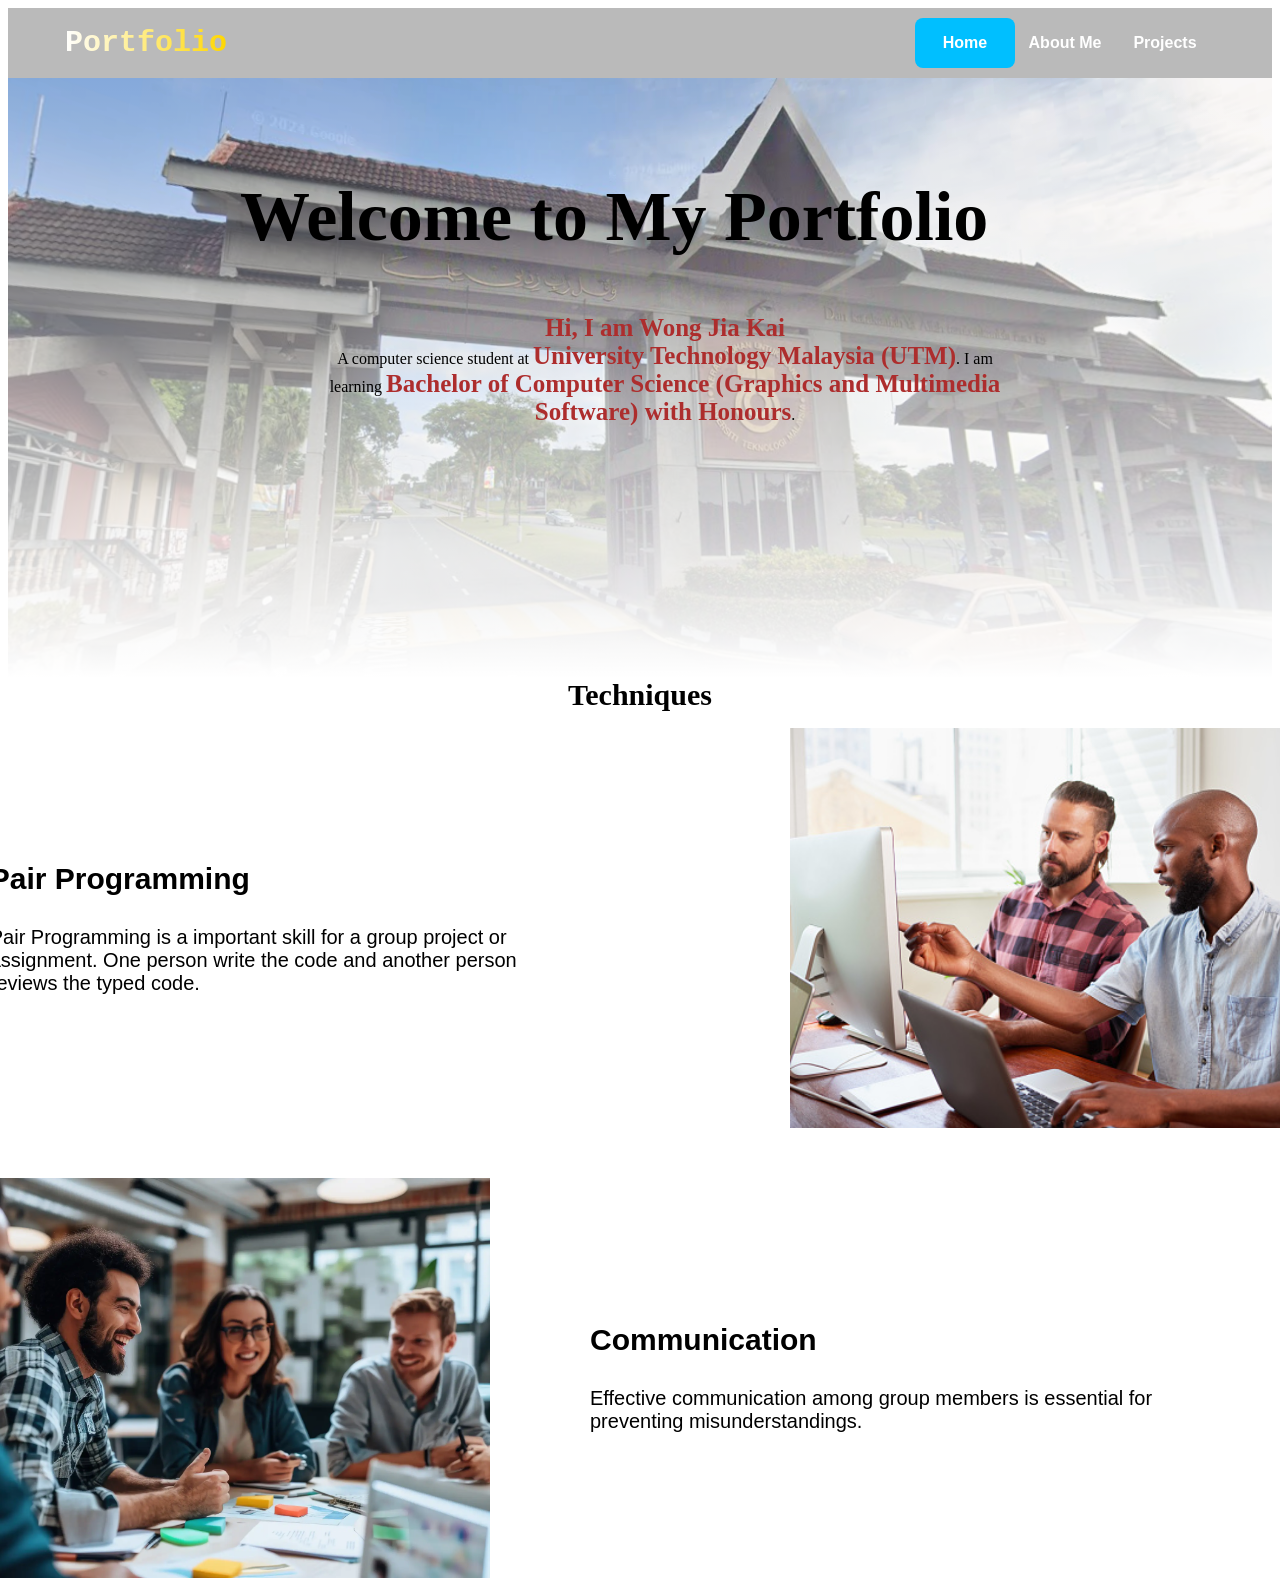
<file: index.html>
<!DOCTYPE html>
<html lang = "en">
<head>
    <meta charset = "UTF-8">
    <meta name="viewport" content="width=device-width, initial-scale=1.0">
    <meta http-equiv="X-UA-Compatible" content="ie=edge">
    <title>Portfolio Website</title>
    <link rel = "stylesheet" href = "Assignment2.css"> 
</head>

<body>
    <div class = "menu-container">
        <div class = "menu">
            <div class = "web-title">Portfolio</div>
            <div class = "links">
                <a class = "Home" id = "home">
                    Home
                </a>
                <a class = "About_Me" href = "About_Me.html">
                    About Me
                </a>
                <a class = "Projects" href = "Projects.html">
                    Projects
                </a>
            </div>
        </div>
    </div>

    <div class = "header-container-Home">
        <div class = "header-title">
            <h1>Welcome to My Portfolio</h1>
        </div>
        <div class = "header-content">
            <div class = "special">Hi, I am Wong Jia Kai</div> A computer science student at <span class = "special">University Technology Malaysia (UTM)</span>. I am learning <span class = "special">Bachelor of Computer Science (Graphics and Multimedia Software) with Honours</span>. 
        </div>
    </div>
    <div class = "empty">Techniques</div>
    <div class = "Home-container">
        <div class = "Home-container-word">
            <div class = "Home-title">
                Pair Programming
            </div>
            <div class = "Home-content">
                Pair Programming is a important skill for a group project or assignment. One person write the code and another person reviews the typed code.
            </div>
        </div>
        <div class = "Home-photo">
            <img src = "images/Peer_Programming.jpg">
        </div>
    </div>
    <div class = "empty"></div>
    <div class = "Home-container">
        <div class = "Home-photo">
            <img src = "images/Communication.webp">
        </div>
        <div class = "Home-container-word">
            <div class = "Home-title">
                Communication
            </div>
            <div class = "Home-content">
                Effective communication among group members is essential for preventing misunderstandings.
            </div>
        </div>
    </div>
</body>
</html>
</file>
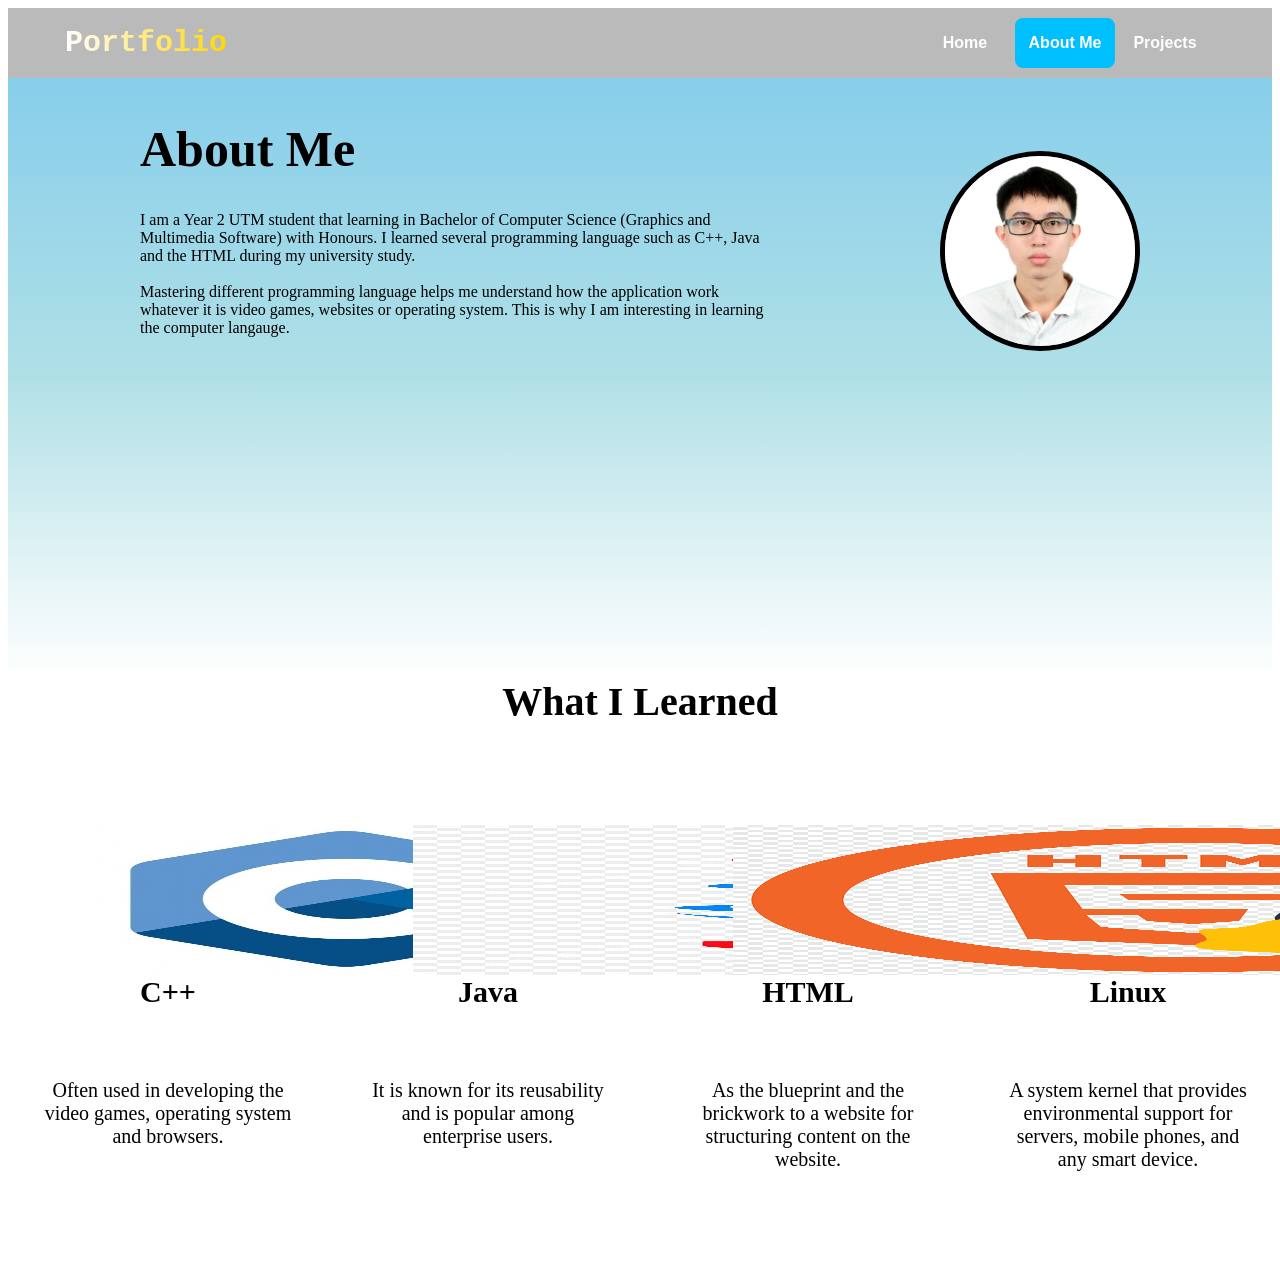
<file: About_Me.html>
<!DOCTYPE html>
<html lang = "en">
<head>
    <meta charset = "UTF-8">
    <meta name="viewport" content="width=device-width, initial-scale=1.0">
    <meta http-equiv="X-UA-Compatible" content="ie=edge">
    <title>Portfolio Website</title>
    <link rel = "stylesheet" href = "Assignment2.css"> 
</head>

<body>
    <div class = "menu-container">
        <div class = "menu">
            <div class = "web-title">Portfolio</div>
            <div class = "links">
                <a class = "Home" href = "Home.html">
                    Home
                </a>
                <a class = "About_Me" id = "about_me">
                    About Me
                </a>
                <a class = "Projects" href = "Projects.html">
                    Projects
                </a>
            </div>
        </div>
    </div>
    <div class = "header-container-About_Me">
        <div class = "header-About_Me">
            <h2>About Me</h2>
            <div class = "header-content-About_Me">
                I am a Year 2 UTM student that learning in Bachelor of Computer Science (Graphics and Multimedia Software) with Honours. 
                I learned several programming language such as C++, Java and the HTML during my university study. 
                <br><br>
                Mastering different programming language helps me understand how the application work whatever it is video games, websites or operating system.
                This is why I am interesting in learning the computer langauge.
            </div>
        </div>
        <div class = "header-photo">
            <img src = "images/Profile.jpg">
        </div>
    </div>
    <div class = "a-container">
        <div class = "a-title">
            What I Learned
        </div>
        <div id = "display-container">
            <div class = "display" id = "first">
                <div class = "photo">
                    <img src = "images/c++_icon.jpg">
                </div>
                <div class = "name">
                    C++
                </div>
                <div class = "photo-description">
                    Often used in developing the video games, operating system and browsers.
                </div>
            </div>
            <div class = "display" id = "second">
                <div class = "photo">
                    <img src = "images/java icon.jpg">
                </div>
                <div class = "name">
                    Java
                </div>
                <div class = "photo-description">
                    It is known for its reusability and is popular among enterprise users.
                </div>
            </div>
            <div class = "display" id = "third">
                <div class = "photo">
                    <img src = "images/html icon.png">
                </div>
                <div class = "name">
                    HTML
                </div>
                <div class = "photo-description">
                    As the blueprint and the brickwork to a website for structuring content on the website.
                </div>
            </div>
            <div class = "display" id = "fourth">
                <div class = "photo">
                    <img src = "images/linux icon.png">
                </div>
                <div class = "name">
                    Linux
                </div>
                <div class = "photo-description">
                    A system kernel that provides environmental support for servers, mobile phones, and any smart device.
                </div>
            </div>
        </div>
    </div>
</body>
</html>
</file>
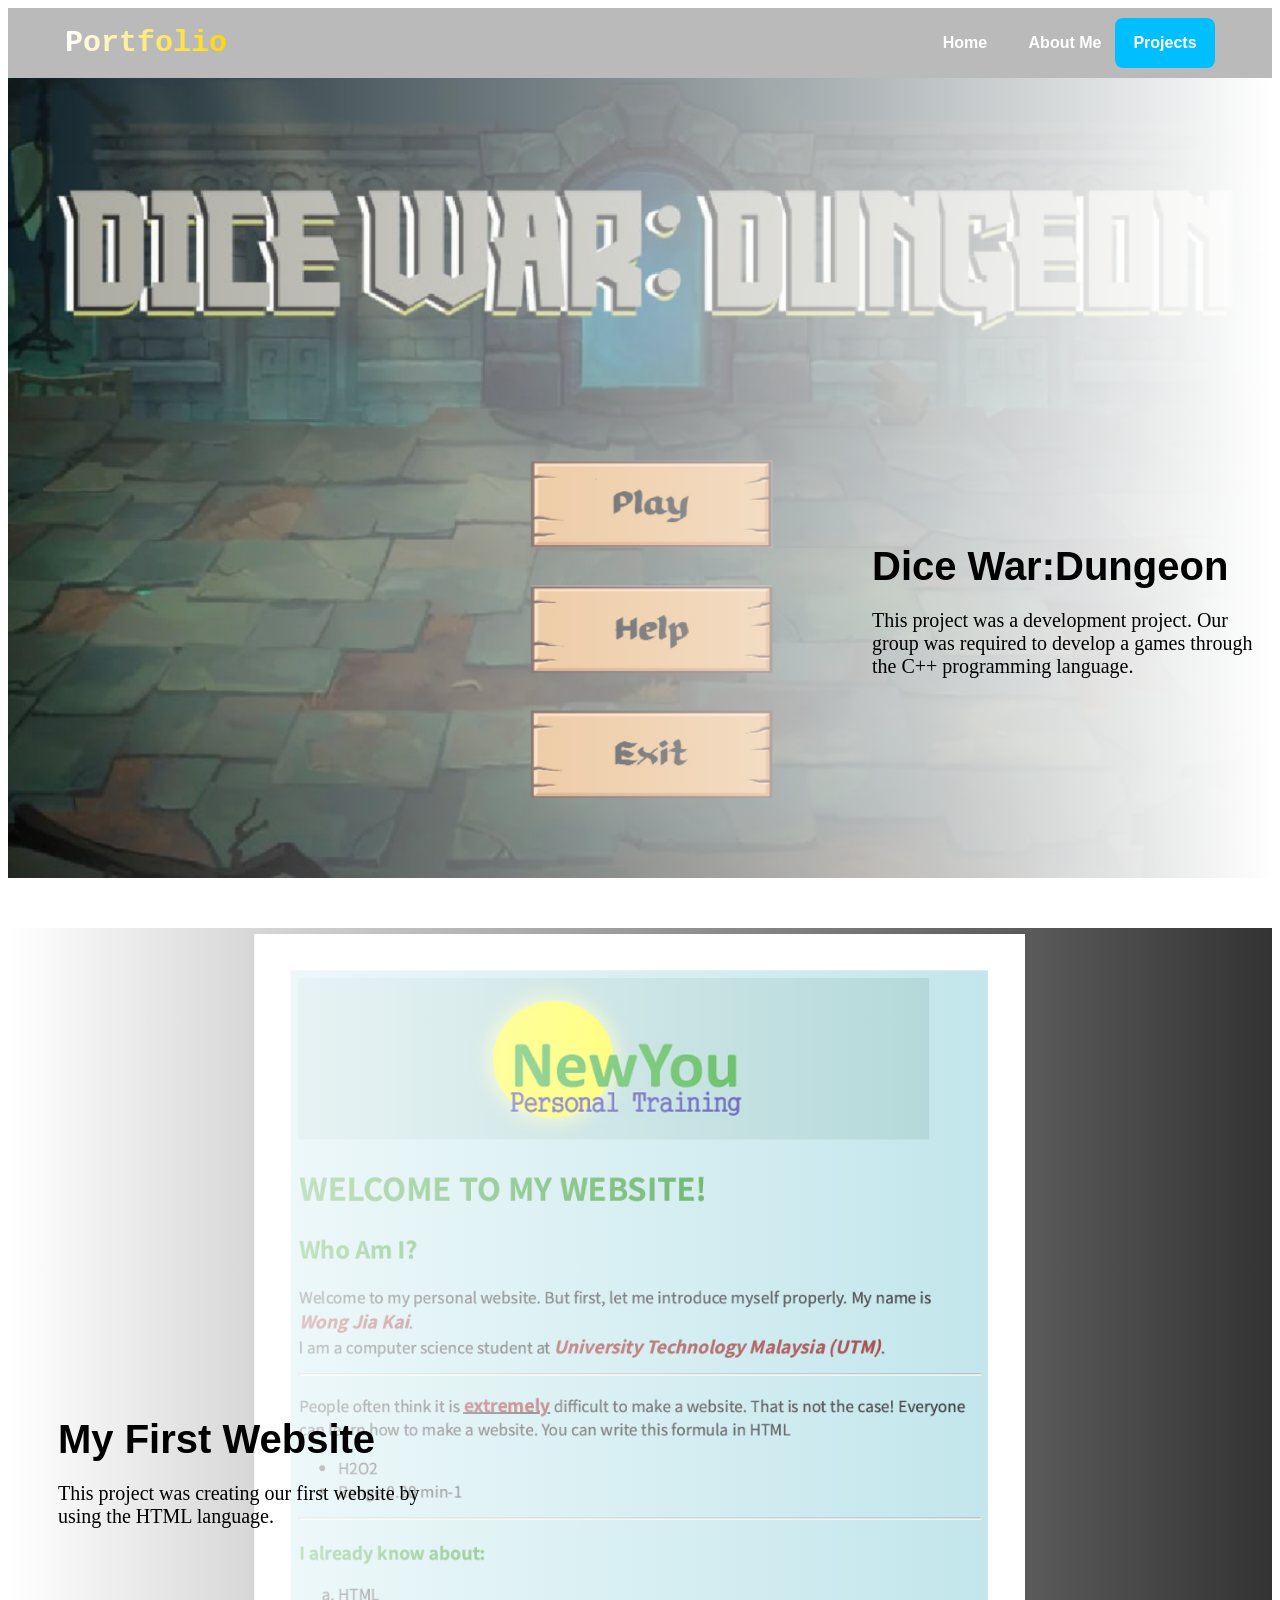
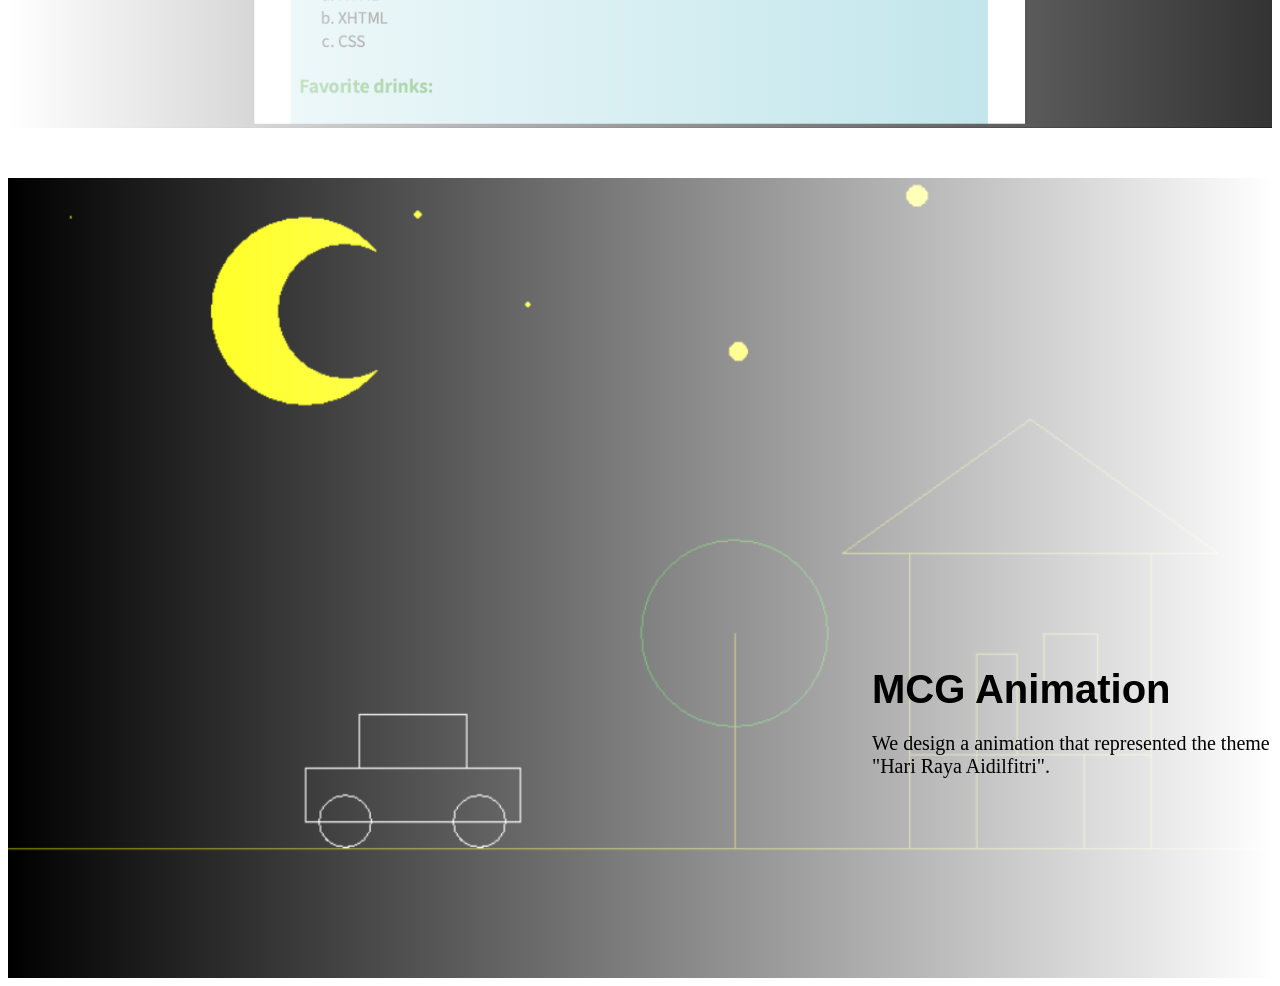
<file: Projects.html>
<!DOCTYPE html>
<html lang = "en">
<head>
    <meta charset = "UTF-8">
    <meta name="viewport" content="width=device-width, initial-scale=1.0">
    <meta http-equiv="X-UA-Compatible" content="ie=edge">
    <title>Portfolio Website</title>
    <link rel = "stylesheet" href = "Assignment2.css"> 
</head>

<body>
    <div class = "menu-container">
        <div class = "menu">
            <div class = "web-title">Portfolio</div>
            <div class = "links">
                <a class = "Home" href = "Home.html">
                    Home
                </a>
                <a class = "About_Me" href = "About_Me.html">
                    About Me
                </a>
                <a class = "Projects" id = "projects">
                    Projects
                </a>
            </div>
        </div>
    </div>
    <div class = "Projects-container-photo1">
        <div class = "Projects-container">
            <div class = "Projects-title">
                Dice War:Dungeon
            </div>
            <div class = "Projects-content">
                This project was a development project. Our group was required to develop a games through the C++ programming language.
            </div>
        </div>
    </div>
    <div class = "empty"></div>
    <div class = "Projects-container-photo2">
        <div class = "Projects-container">
            <div class = "Projects-title">
                My First Website
            </div>
            <div class = "Projects-content">
                This project was creating our first website by using the HTML language.
            </div>
        </div>
    </div>
    <div class = "empty"></div>
    <div class = "Projects-container-photo3">
        <div class = "Projects-container">
            <div class = "Projects-title">
                MCG Animation
            </div>
            <div class = "Projects-content">
                We design a animation that represented the theme "Hari Raya Aidilfitri".
            </div>
        </div>
    </div>
</body>
</html>
</file>
<file: Assignment2.css>
*{
    /* margin: 0;
    padding: 0; */
    box-sizing: border-box;
}

.menu-container{
    background-color: rgb(186, 186, 186);
    height: 70px;
    padding: 10px;
    display: flex;
    justify-content: center;
}

.menu{
    /* border: 1px solid black; */
    width: 1150px;
    height: 50px;
    display: flex;
    justify-content: space-between;
}

.web-title{
    display: flex;
    /* border: 1px solid black; */
    justify-content: flex-start;
    font-family:'Courier New', Courier, monospace;
    font-weight: bold;
    font-size: 30px;
    background: linear-gradient(to right, white, #FFD700);
    -webkit-background-clip: text;
    -webkit-text-fill-color: transparent;
    align-items: center;
}

.links{
    /* border: 1px solid black; */
    display: flex;
    justify-content: flex-end;
}

#home,
#about_me,
#projects{
    width: 100px;
    height: 50px;
    border-radius: 0.5em 0.5em 0.5em 0.5em;
    background-color: rgb(0, 191, 255);
}

.Home,
.About_Me,
.Projects{
    display: flex;
    width: 100px;
    height: 50px;
    /* border: 1px solid black; */
    font-family: Arial, sans-serif;
    font-weight: bold;
    color: white;
    justify-content: center;
    align-items: center;
    text-decoration: none;
}

.Home:hover,
.About_Me:hover,
.Projects:hover{
    color: skyblue;
}

.Home:active,
.About_Me:active,
.Projects:active{
    transform: scale(0.9);
    color: black;
    border-radius: 0.5em 0.5em 0.5em 0.5em;
    background-color: rgb(0, 191, 255);
}

.header-container-Home{
    background: linear-gradient(to bottom, rgba(255,255,255,0), rgba(255,255,255,1)), url("images/UTM.png");
    background-size: cover;
    background-position: center;
    background-repeat: no-repeat;
    display: flex;
    justify-content: center;
    height: 600px;
    align-items: center;
    padding-left: 50px;
    flex-direction: column;
}

.header-container{
    /* border: 1px solid black; */
    background: linear-gradient(to bottom, skyblue, powderblue, white);
    display: flex;
    justify-content: center;
    height: 600px;
    align-items: center;
    padding-left: 50px;
    flex-direction: column;
}

.header-title{
    /* border: 1px solid black; */
    color: black;
    width: 850px;
    display: flex;
    text-align: center;
}

.header-content{
    /* border: 1px solid black; */
    color: black;
    width: 700px;
    text-align: center;
    align-items: center;
    justify-content: center;
    padding-bottom: 200px;
}

.special{
    font-size: 25px;
    color: rgb(173, 45, 45);
    font-weight: bold;
    /* font-style: italic; */
}

h1{
    display: flex;
    padding-bottom: 10px;
    font-size: 70px;
    justify-content: center;
    /* border: 1px solid black; */
}

.a-container{
    /* display: flex; */
    height: 600px;
    /* justify-content: center; */
    flex-direction: column;
    background-color: white;
}

.empty{
    display: flex;
    height: 50px;
    /* border: 1px solid black; */
    text-align: center;
    font-size: 30px;
    font-weight: bold;
    justify-content: center;
}

.Home-container{
    display: flex;
    height: 400px;
    /* border: 1px solid black; */
    justify-content: center;
    align-items: center;
}

.Home-container-word{
    display: flex;
    width: 900px;
    height: 300px;
    flex-direction: column;
    /* border: 1px solid black; */
    justify-content: center;
    align-items: center;
}

.Home-title{
    display: flex;
    width: 900px;
    /* border: 1px solid black; */
    padding-bottom: 30px;
    font-size: 30px;
    font-weight: bold;
    font-family:'Trebuchet MS', 'Lucida Sans Unicode', 'Lucida Grande', 'Lucida Sans', Arial, sans-serif;
    padding-left: 100px;
    padding-right: 200px;
}

.Home-content{
    width: 900px;
    color: black;
    font-family: Arial;
    font-size: 20px;
    font-family: Arial;
    padding-left: 100px;
    padding-right: 200px;
}

.Home-photo{
    display: flex;
    /* width: 200px; */
    height: 400px;
    object-fit: cover;
}

.a-title{
    /* display: flex; */
    font-size: 40px;
    font-weight: bold;
    text-align: center;
    padding-bottom: 100px;
}

#display-container{
    height: 400px;
    width: 100vw;
    /* text-align: center; */
    
    display: grid;
    grid-template-columns: repeat(4, 1fr);
    grid-template-rows: repeat(1, 1fr);
}

.display{
    display: flex;
    /* border: 1px solid black;
    border-radius: 0.5em; */
    justify-content: top;
    flex-direction: column;
    align-items: center;
}

.photo{
    display: flex;
    height: 150px;
    width: 150px;
    /* border: 1px solid black; */
}

.name{
    display: flex;
    color: black;
    background-color: white;
    text-align: center;
    /* border: 1px solid black; */
    padding-bottom: 70px;
    font-weight: bold;
    font-size: 30px;
}

.photo-description{
    display: flex;
    width: 250px;
    /* border: 1px solid black; */
    background-color: white;
    text-align: center;
    font-family: 'Times New Roman', Times, serif;
    font-size: 20px;
}

#first{
    grid-column: 1 / 2;
    grid-row: 1 / 2;
}

#second{
    grid-column: 2 / 3;
    grid-row: 1 / 2;
}

#third{
    grid-column: 3 / 4;
    grid-row: 1 / 2;
}

#fourth{
    grid-column: 4 / 5;
    grid-row: 1 / 2;
}

.header-container-About_Me{
    /* border: 1px solid black; */
    background: linear-gradient(to bottom, skyblue, powderblue, white);
    display: flex;
    justify-content: center;
    height: 600px;
    align-items: center;
    flex-direction: row;
}

.header-About_Me{
    /* border: 1px solid black; */
    color: black;
    width: 700px;
    height: 500px;
    display: flex;
    /* justify-content: flex-start; */
    align-items: flex-start;
    flex-direction: column;
    margin-right: 100px;
    margin-bottom: 100px;
}

.header-content-About_Me{
    color: black;
    /* border: 1px solid black; */
    padding-right: 75px;
}

h2{
    width: 300px;
    height: 50px;
    /* border: 1px solid black; */
    font-size: 50px;
}

.header-photo img{
    width: 200px;
    height: 200px;
    border: 5px solid black;
    border-radius: 50%;
    object-fit: cover;
    margin-bottom: 250px;
}

.Projects-container-photo1{
    display: flex;
    height: 800px;
    background: linear-gradient(to right, rgba(255,255,255,0), rgba(255,255,255,1)),url("images/Dice_War.png");
    background-size: cover;
    background-position: center;
    background-repeat: no-repeat;
    justify-content: right;
    align-items: flex-end;
    padding-left: 50px;
}

.Projects-container-photo2{
    display: flex;
    height: 800px;
    background: linear-gradient(to left, rgba(255,255,255,0), rgba(255,255,255,1)),url("images/FirstWebsite.png");
    background-size: cover;
    background-position: center;
    background-repeat: no-repeat;
    justify-content: left;
    align-items: flex-end;
    padding-left: 50px;
}

.Projects-container-photo3{
    display: flex;
    height: 800px;
    background: linear-gradient(to right, rgba(255,255,255,0), rgba(255,255,255,1)),url("images/MCG_Animation.png");
    background-size: cover;
    background-position: center;
    background-repeat: no-repeat;
    justify-content: right;
    align-items: flex-end;
    padding-left: 50px;
}

.Projects-container{
    display: flex;
    width: 400px;
    justify-content: center;
    flex-direction: column;
}

.Projects-title{
    width: 100%;
    font-size: 40px;
    font-weight: bold;
    font-family: 'Trebuchet MS', 'Lucida Sans Unicode', 'Lucida Grande', 'Lucida Sans', Arial, sans-serif;
    text-align: left;
    padding-bottom: 20px;
}

.Projects-content{
    width: 100%;
    font-size: 20px;
    /* font-weight: bold; */
    text-align: left;
    margin-bottom: 200px;
}
</file>
